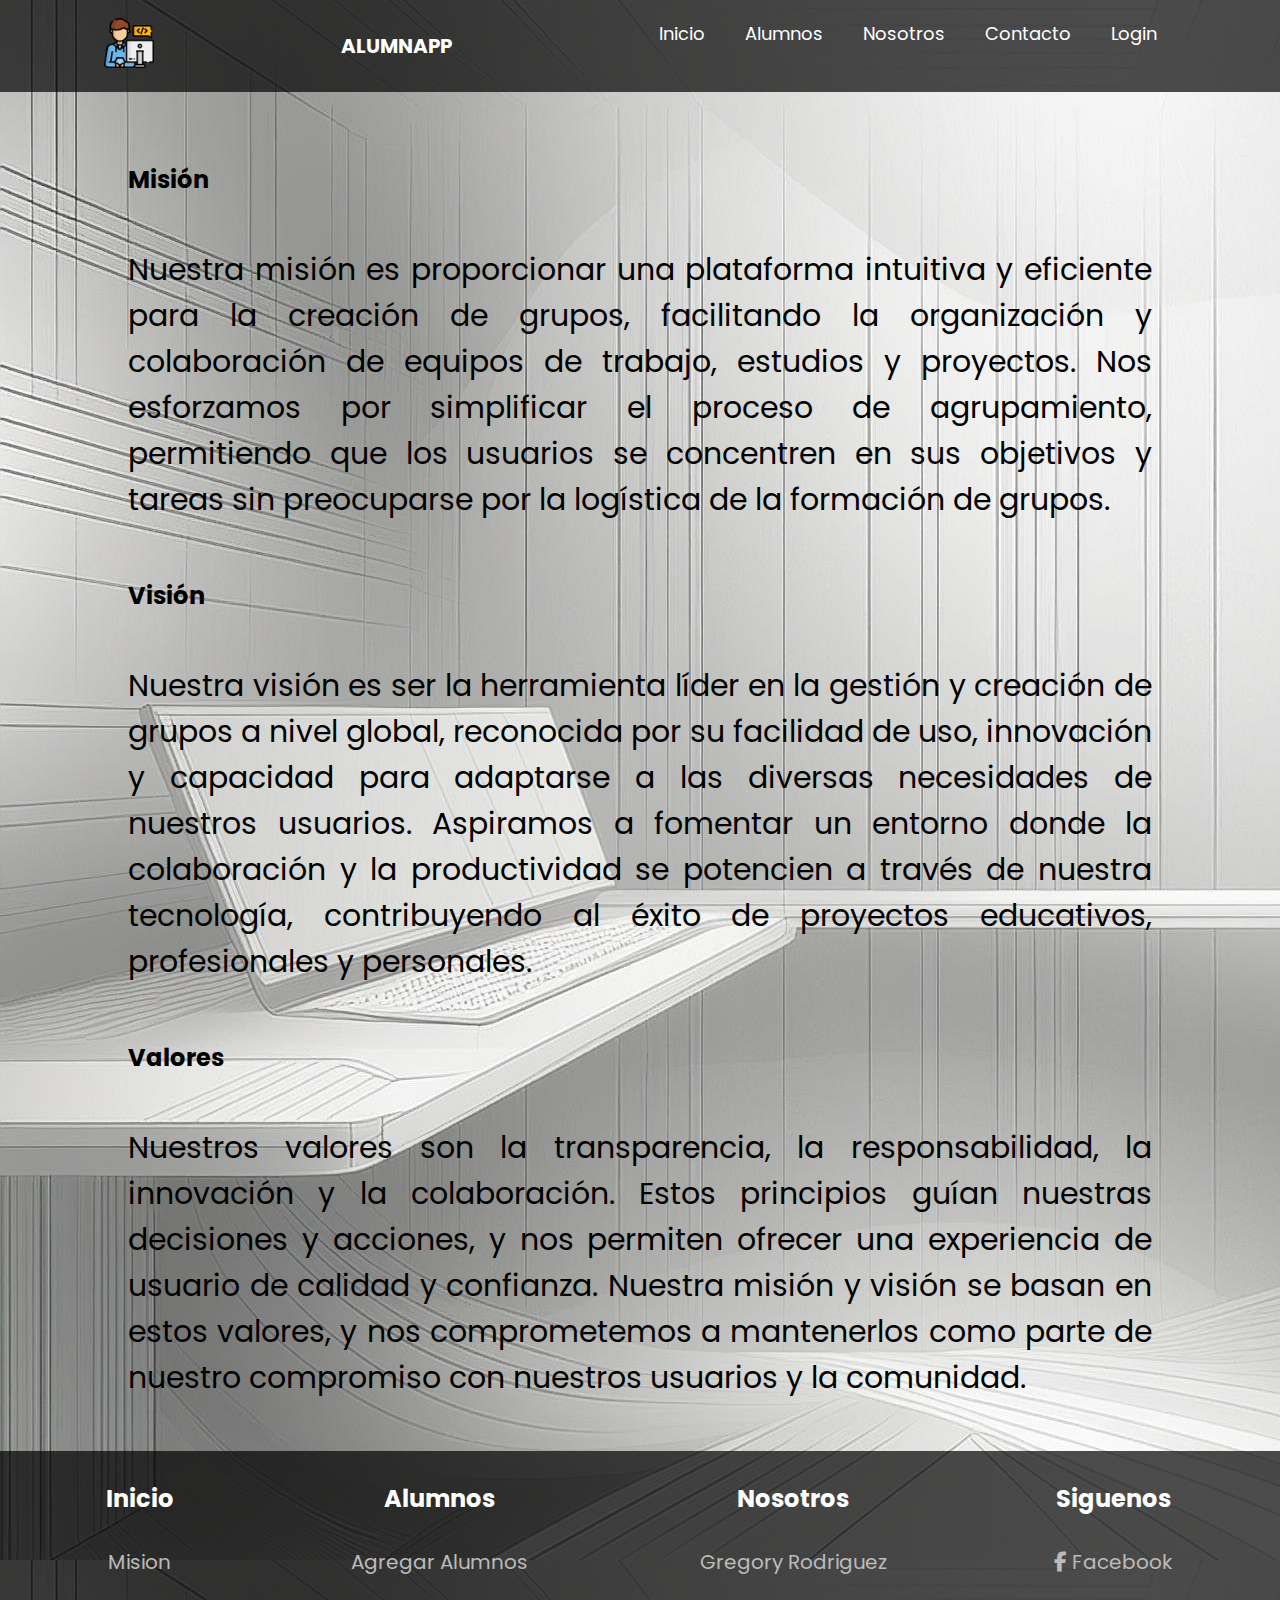
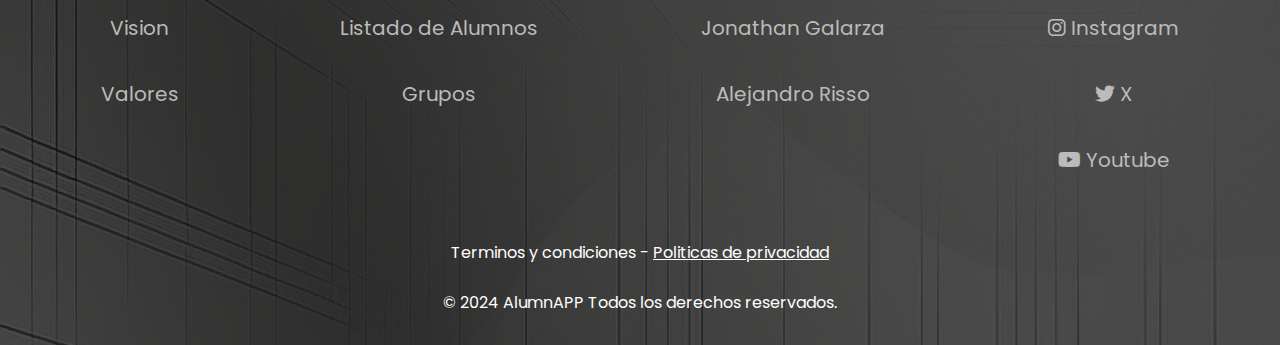
<file: index.html>
<!DOCTYPE html>
<html lang="es">
    <head>
        <meta charset="UTF-8">
        <meta name="viewport" content="width=device-width, initial-scale=1.0">
        <!--Se linkea el favicon-->
        <link rel="icon" href="/src/grupo1.png" type="image/x-icon"/>
        <!--Documentos de CSS Linkeado-->
        <link rel="stylesheet" href="/Design/style.css"/>
        <link rel="stylesheet" href="https://cdnjs.cloudflare.com/ajax/libs/font-awesome/6.5.2/css/all.min.css">
        <title>AlumnAPP</title>
    </head>
    <body>
        <div id="container">
            <header class="header">
                <div><img class="logor" src="/src/grupo1.png"></div>
                <div class="logo"><a href="/index.html">AlumnAPP</a></div>
                <nav class="navigation">
                    <ul>
                        <li><a href="#">Inicio</a>
                            <br>
                            <ul>
                                <li><a href="/index.html#Mision">Misión</a></li>
                                <li><a href="/index.html#Vision">Visión</a></li>
                                <li><a href="/index.html#Valores">Valores</a></li>
                            </ul>
                        </li>
                        <li><a href="#">Alumnos</a>
                            <br>
                            <ul>
                                <li><a href="/pages/alumnos.html">Agregar Alumnos</a></li>
                                <li><a href="#">Modificar Alumnos</a></li>
                                <li><a href="#">Eliminar Alumnos</a></li>
                            </ul>
                        </li>
                        <li><a href="/pages/nosotros.html">Nosotros</a></li>
                        <li><a href="/pages/contacto.html">Contacto</a></li>
                        <li><a href="#">Login</a>
                            <br>
                            <ul>
                                <li><a href="/pages/login.html">Iniciar Sesión</a></li>
                                <li><a href="/pages/registro.html">Registrarse</a></li>
                            </ul>
                        </li>
                    </ul>
                </nav>
            </header>
            <main id="main">
                <section id="seccion">
                    <article id="Mision"><h2>Misión</h2></article>
                        <p>Nuestra misión es proporcionar una plataforma intuitiva y eficiente para la creación de
                        grupos, facilitando la organización y colaboración de equipos de trabajo, estudios y
                        proyectos. Nos esforzamos por simplificar el proceso de agrupamiento, permitiendo que los
                        usuarios se concentren en sus objetivos y tareas sin preocuparse por la logística de la
                        formación de grupos.</p>
                        <br>
                    <article id="Vision"><h2>Visión</h2></article>
                        <p>Nuestra visión es ser la herramienta líder en la gestión y creación de grupos a nivel global,
                        reconocida por su facilidad de uso, innovación y capacidad para adaptarse a las diversas necesidades
                        de nuestros usuarios. Aspiramos a fomentar un entorno donde la colaboración y la productividad se
                        potencien a través de nuestra tecnología, contribuyendo al éxito de proyectos educativos,
                        profesionales y personales.</p>
                        <br>
                    <article id="Valores"><h2>Valores</h2></article>
                        <p>Nuestros valores son la transparencia, la responsabilidad, la innovación y la colaboración.
                        Estos principios guían nuestras decisiones y acciones, y nos permiten ofrecer una experiencia de
                        usuario de calidad y confianza. Nuestra misión y visión se basan en estos valores, y nos
                        comprometemos a mantenerlos como parte de nuestro compromiso con nuestros usuarios y la
                        comunidad.</p>
                </section>
            </main>
            
            <footer id="footer">
                <div id="containerfoot">
                    <div id="footer-links">
                        <h4>Inicio</h4>
                        <ul>
                            <li><a href="#Mision">Mision</a></li>
                            <li><a href="#Vision">Vision</a></li>
                            <li><a href="#Valores">Valores</a></li>
                        </ul>
                    </div>
                    <div id="footer-links">
                        <h4>Alumnos</h4>
                        <ul>
                            <li><a href="/pages/alumnos.html">Agregar Alumnos</a></li>
                            <li><a href="/pages/listado.html#Alumnos">Listado de Alumnos</a></li>
                            <li><a href="/pages/listado.html#Grupos">Grupos</a></li>
                            <!--<li><a href="./pages/login.html">Login</a></li>-->
                        </ul>
                    </div>
                    <div id="footer-links">
                        <h4>Nosotros</h4>
                        <ul>
                            <li><a href="/pages/nosotros.html#Gregory">Gregory Rodriguez</a></li>
                            <li><a href="/pages/nosotros.html#Jonathan">Jonathan Galarza</a></li>
                            <li><a href="/pages/nosotros.html#Alejandro">Alejandro Risso</a></li>
                        </ul>
                    </div>
                    <div id="footer-links">
                        <h4>Siguenos</h4>
                        <ul>
                            <li><a href="#"><i class="fab fa-facebook-f"></i> Facebook</a></li>
                            <li><a href="#"><i class="fab fa-instagram"></i> Instagram</a></li>
                            <li><a href="#"><i class="fab fa-twitter"></i> X</a></li>
                            <li><a href="#"><i class="fab fa-youtube"></i> Youtube</a></li>
                        </ul>
                    </div>
                </div>
            </footer>
            <div class="marca">
                <p>Terminos y condiciones - <a href="/pages/politicas.html">Politicas de privacidad</a></p>
                <br>
                <p>© 2024 AlumnAPP Todos los derechos reservados.</p>
            </div>
        </div>
        <!--Documento de JavaScrip Linkeado-->
        <script src="/Func/index.js"></script>
    </body>
</html>
</file>
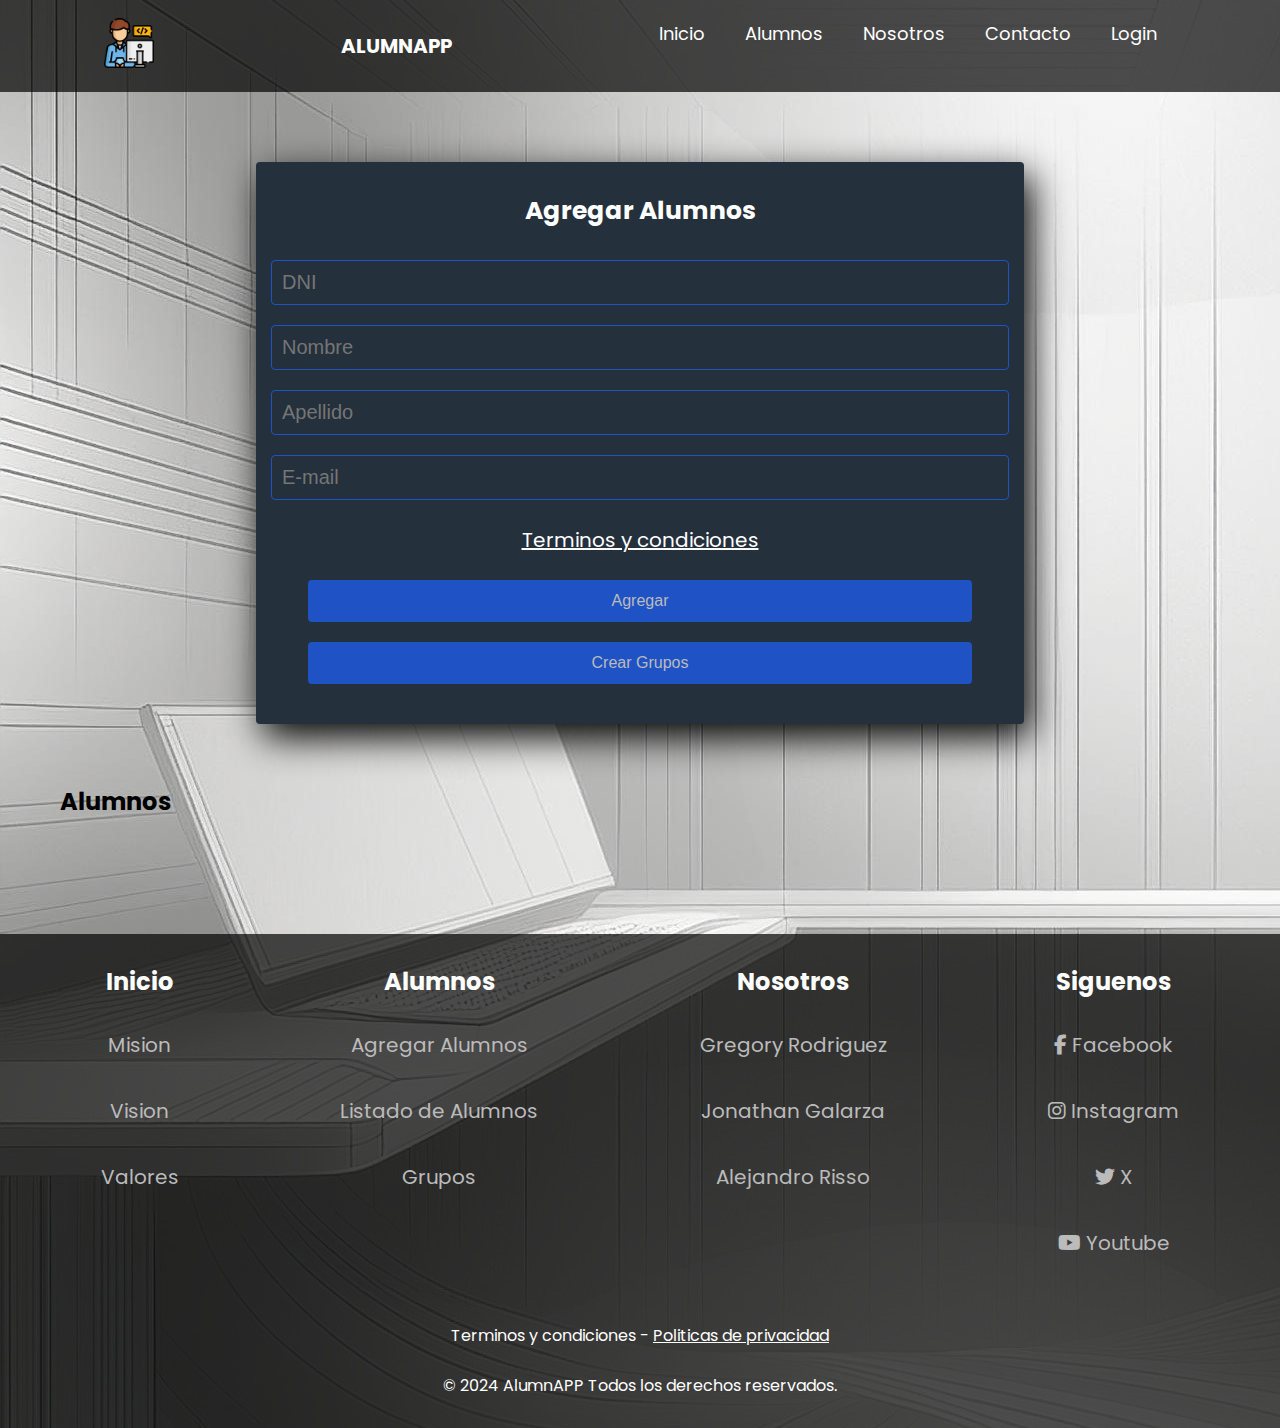
<file: pages/alumnos.html>
<!DOCTYPE html>
<html lang="es">
    <head>
        <meta charset="UTF-8">
        <meta name="viewport" content="width=device-width, initial-scale=1.0">
        <!--Se linkea el favicon-->
        <link rel="icon" href="/src/grupo1.png" type="image/x-icon"/>
        <!--Documentos de CSS Linkeado-->
        <link rel="stylesheet" href="/Design/style.css"/>
        <link rel="stylesheet" href="https://cdnjs.cloudflare.com/ajax/libs/font-awesome/6.5.2/css/all.min.css">
        <title>AlumnAPP</title>
    </head>
    <body>
        <div id="container">
            <header class="header">
                <div><img class="logor" src="/src/grupo1.png"></div>
                <div class="logo"><a href="/index.html">AlumnAPP</a></div>
                <nav class="navigation">
                    <ul>
                        <li><a href="#">Inicio</a>
                            <br>
                            <ul>
                                <li><a href="/index.html#Mision">Misión</a></li>
                                <li><a href="/index.html#Vision">Visión</a></li>
                                <li><a href="/index.html#Valores">Valores</a></li>
                            </ul>
                        </li>
                        <li><a href="#">Alumnos</a>
                            <br>
                            <ul>
                                <li><a href="/pages/alumnos.html">Agregar Alumnos</a></li>
                                <li><a href="#">Modificar Alumnos</a></li>
                                <li><a href="#">Eliminar Alumnos</a></li>
                            </ul>
                        </li>
                        <li><a href="/pages/nosotros.html">Nosotros</a></li>
                        <li><a href="/pages/contacto.html">Contacto</a></li>
                        <li><a href="#">Login</a>
                            <br>
                            <ul>
                                <li><a href="/pages/login.html">Iniciar Sesión</a></li>
                                <li><a href="/pages/registro.html">Registrarse</a></li>
                            </ul>
                        </li>
                    </ul>
                </nav>
            </header>
            <main id="main">
                <div class="form">
                    <form id="grupoForm">
                        <h2>Agregar Alumnos</h2>
                        <input type="text" id="dni" placeholder="DNI" required>
                        <input type="text" id="nombre" placeholder="Nombre" required>
                        <input type="text" id="apellido" placeholder="Apellido" required>
                        <input type="email" id="email" placeholder="E-mail" required>
                        <p><a href="./politicas.html">Terminos y condiciones</a></p>
                       
                        <button id="bagregar" onclick="agregarAlumnos()">Agregar</button>
                       
                        <button id="crearGrupo" onclick="grupoVisualizacion()">Crear Grupos</button>
                    </form>
                </div>
                <aside id="aside">
                    <h2>Alumnos</h2>
                    <br>
                    <div id="dniM"></div>
                    <div id="nombreM"></div>
                    <div id="apellidoM"></div>
                    <div id="emailM"></div>
                </aside>
            </main>
            <footer id="footer">
                <div id="containerfoot">
                    <div id="footer-links">
                        <h4>Inicio</h4>
                        <ul>
                            <li><a href="/index.html#Mision">Mision</a></li>
                            <li><a href="/index.html#Vision">Vision</a></li>
                            <li><a href="/index.html#Valores">Valores</a></li>
                        </ul>
                    </div>
                    <div id="footer-links">
                        <h4>Alumnos</h4>
                        <ul>
                            <li><a href="/pages/alumnos.html">Agregar Alumnos</a></li>
                            <li><a href="/pages/listado.html#Alumnos">Listado de Alumnos</a></li>
                            <li><a href="/pages/listado.html#Grupos">Grupos</a></li>
                            <!--<li><a href="./pages/login.html">Login</a></li>-->
                        </ul>
                    </div>
                    <div id="footer-links">
                        <h4>Nosotros</h4>
                        <ul>
                            <li><a href="/pages/nosotros.html#Gregory">Gregory Rodriguez</a></li>
                            <li><a href="/pages/nosotros.html#Jonathan">Jonathan Galarza</a></li>
                            <li><a href="/pages/nosotros.html#Alejandro">Alejandro Risso</a></li>
                        </ul>
                    </div>
                    <div id="footer-links">
                        <h4>Siguenos</h4>
                        <ul>
                            <li><a href="#"><i class="fab fa-facebook-f"></i> Facebook</a></li>
                            <li><a href="#"><i class="fab fa-instagram"></i> Instagram</a></li>
                            <li><a href="#"><i class="fab fa-twitter"></i> X</a></li>
                            <li><a href="#"><i class="fab fa-youtube"></i> Youtube</a></li>
                        </ul>
                    </div>
                </div>
            </footer>
            <div class="marca">
                <p>Terminos y condiciones - <a href="/pages/politicas.html">Politicas de privacidad</a></p>
                <br>
                <p>© 2024 AlumnAPP Todos los derechos reservados.</p>
            </div>
        </div>
        <!--Documento de JavaScrip Linkeado-->
        <script src="/Func/index.js"></script>
    </body>
</html>
</file>
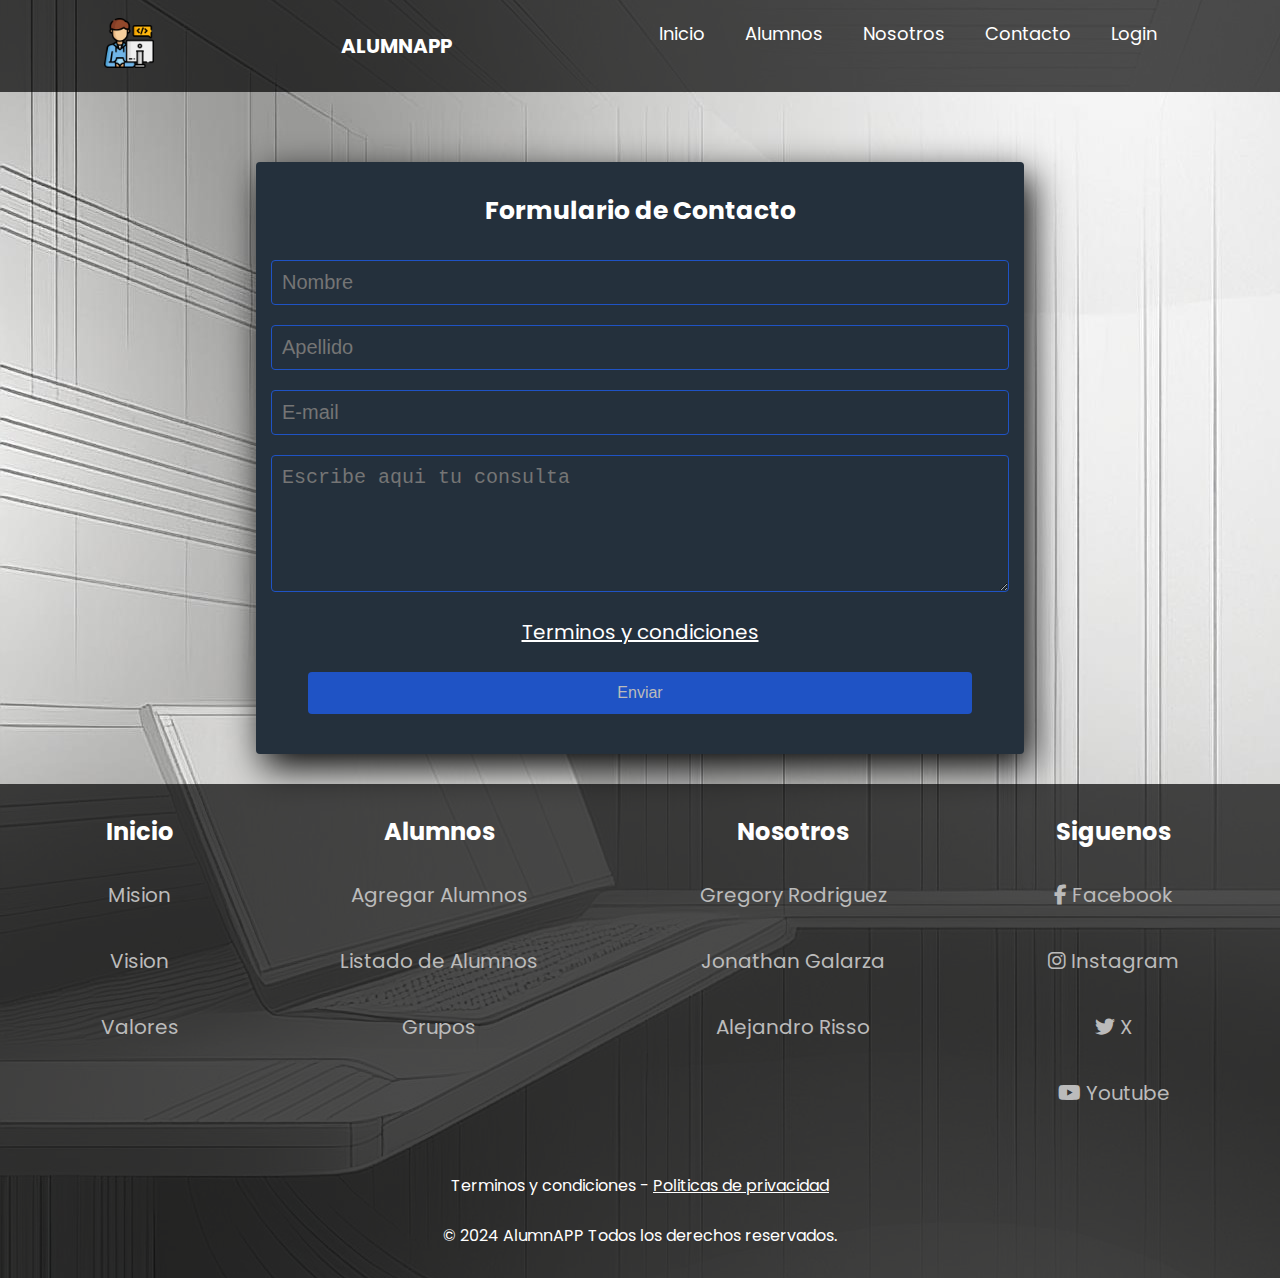
<file: pages/contacto.html>
<!DOCTYPE html>
<html lang="es">
    <head>
        <meta charset="UTF-8">
        <meta name="viewport" content="width=device-width, initial-scale=1.0">
        <!--Se linkea el favicon-->
        <link rel="icon" href="/src/grupo1.png" type="image/x-icon"/>
        <!--Documentos de CSS Linkeado-->
        <link rel="stylesheet" href="/Design/style.css"/>
        <link rel="stylesheet" href="https://cdnjs.cloudflare.com/ajax/libs/font-awesome/6.5.2/css/all.min.css">
        <title>AlumnAPP</title>
    </head>
    <body>
        <div id="container">
            <header class="header">
                <div><img class="logor" src="/src/grupo1.png"></div>
                <div class="logo"><a href="/index.html">AlumnAPP</a></div>
                <nav class="navigation">
                    <ul>
                        <li><a href="#">Inicio</a>
                            <br>
                            <ul>
                                <li><a href="/index.html#Mision">Misión</a></li>
                                <li><a href="/index.html#Vision">Visión</a></li>
                                <li><a href="/index.html#Valores">Valores</a></li>
                            </ul>
                        </li>
                        <li><a href="#">Alumnos</a>
                            <br>
                            <ul>
                                <li><a href="/pages/alumnos.html">Agregar Alumnos</a></li>
                                <li><a href="#">Modificar Alumnos</a></li>
                                <li><a href="#">Eliminar Alumnos</a></li>
                            </ul>
                        </li>
                        <li><a href="/pages/nosotros.html">Nosotros</a></li>
                        <li><a href="/pages/contacto.html">Contacto</a></li>
                        <li><a href="#">Login</a>
                            <br>
                            <ul>
                                <li><a href="/pages/login.html">Iniciar Sesión</a></li>
                                <li><a href="/pages/registro.html">Registrarse</a></li>
                            </ul>
                        </li>
                    </ul>
                </nav>
            </header>
            <main id="main">
                <div class="form">
                    <form id="grupoForm">
                        <h2>Formulario de Contacto</h2>
                        <input type="text" id="nombre" placeholder="Nombre" required>
                        <input type="text" id="apellido" placeholder="Apellido" required>
                        <input type="email" id="email" placeholder="E-mail" required>
                        <textarea id="consulta" rows="5" cols="40" placeholder="Escribe aqui tu consulta"></textarea>
                        <p><a href="./politicas.html">Terminos y condiciones</a></p>
                        <button id="btEnviar" onclick="enviarForm()">Enviar</button>
                    </form>
                </div>
            </main>
            <footer id="footer">
                <div id="containerfoot">
                    <div id="footer-links">
                        <h4>Inicio</h4>
                        <ul>
                            <li><a href="/index.html#Mision">Mision</a></li>
                            <li><a href="/index.html#Vision">Vision</a></li>
                            <li><a href="/index.html#Valores">Valores</a></li>
                        </ul>
                    </div>
                    <div id="footer-links">
                        <h4>Alumnos</h4>
                        <ul>
                            <li><a href="/pages/alumnos.html">Agregar Alumnos</a></li>
                            <li><a href="/pages/listado.html#Alumnos">Listado de Alumnos</a></li>
                            <li><a href="/pages/listado.html#Grupos">Grupos</a></li>
                            <!--<li><a href="./pages/login.html">Login</a></li>-->
                        </ul>
                    </div>
                    <div id="footer-links">
                        <h4>Nosotros</h4>
                        <ul>
                            <li><a href="/pages/nosotros.html#Gregory">Gregory Rodriguez</a></li>
                            <li><a href="/pages/nosotros.html#Jonathan">Jonathan Galarza</a></li>
                            <li><a href="/pages/nosotros.html#Alejandro">Alejandro Risso</a></li>
                        </ul>
                    </div>
                    <div id="footer-links">
                        <h4>Siguenos</h4>
                        <ul>
                            <li><a href="#"><i class="fab fa-facebook-f"></i> Facebook</a></li>
                            <li><a href="#"><i class="fab fa-instagram"></i> Instagram</a></li>
                            <li><a href="#"><i class="fab fa-twitter"></i> X</a></li>
                            <li><a href="#"><i class="fab fa-youtube"></i> Youtube</a></li>
                        </ul>
                    </div>
                </div>
            </footer>
            <div class="marca">
                <p>Terminos y condiciones - <a href="/pages/politicas.html">Politicas de privacidad</a></p>
                <br>
                <p>© 2024 AlumnAPP Todos los derechos reservados.</p>
            </div>
        </div>
        <!--Documento de JavaScrip Linkeado-->
        <script src="/Func/index.js"></script>
    </body>
</html>
</file>
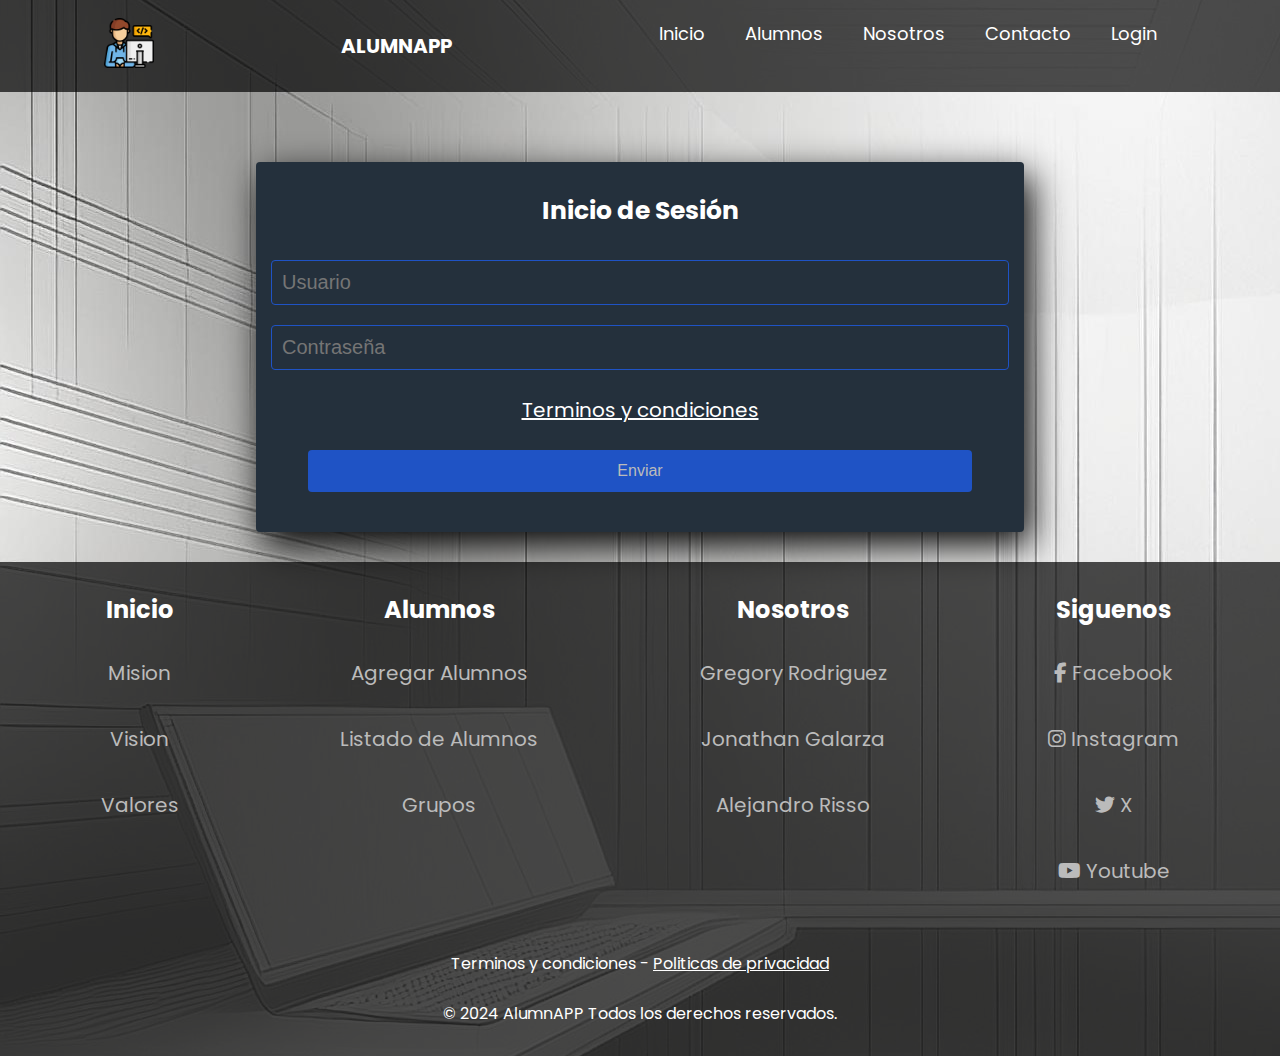
<file: pages/login.html>
<!DOCTYPE html>
<html lang="es">
    <head>
        <meta charset="UTF-8">
        <meta name="viewport" content="width=device-width, initial-scale=1.0">
        <!--Se linkea el favicon-->
        <link rel="icon" href="/src/grupo1.png" type="image/x-icon"/>
        <!--Documentos de CSS Linkeado-->
        <link rel="stylesheet" href="/Design/style.css"/>
        <link rel="stylesheet" href="https://cdnjs.cloudflare.com/ajax/libs/font-awesome/6.5.2/css/all.min.css">
        <title>AlumnAPP</title>
    </head>
    <body>
        <div id="container">
            <header class="header">
                <div><img class="logor" src="/src/grupo1.png"></div>
                <div class="logo"><a href="/index.html">AlumnAPP</a></div>
                <nav class="navigation">
                    <ul>
                        <li><a href="#">Inicio</a>
                            <br>
                            <ul>
                                <li><a href="/index.html#Mision">Misión</a></li>
                                <li><a href="/index.html#Vision">Visión</a></li>
                                <li><a href="/index.html#Valores">Valores</a></li>
                            </ul>
                        </li>
                        <li><a href="#">Alumnos</a>
                            <br>
                            <ul>
                                <li><a href="/pages/alumnos.html">Agregar Alumnos</a></li>
                                <li><a href="#">Modificar Alumnos</a></li>
                                <li><a href="#">Eliminar Alumnos</a></li>
                            </ul>
                        </li>
                        <li><a href="/pages/nosotros.html">Nosotros</a></li>
                        <li><a href="/pages/contacto.html">Contacto</a></li>
                        <li><a href="#">Login</a>
                            <br>
                            <ul>
                                <li><a href="/pages/login.html">Iniciar Sesión</a></li>
                                <li><a href="/pages/registro.html">Registrarse</a></li>
                            </ul>
                        </li>
                    </ul>
                </nav>
            </header>
            <main id="main">
                <div class="form">
                    <form id="grupoForm">
                        <h2>Inicio de Sesión</h2>
                        <input type="text" id="user" placeholder="Usuario" required>
                        <input type="password" id="pasw" placeholder="Contraseña" required>
                        <p><a href="./politicas.html">Terminos y condiciones</a></p>
                        <button id="btEnviar" onclick="enviarForm()">Enviar</button>
                    </form>
                </div>
            </main>
            <footer id="footer">
                <div id="containerfoot">
                    <div id="footer-links">
                        <h4>Inicio</h4>
                        <ul>
                            <li><a href="/index.html#Mision">Mision</a></li>
                            <li><a href="/index.html#Vision">Vision</a></li>
                            <li><a href="/index.html#Valores">Valores</a></li>
                        </ul>
                    </div>
                    <div id="footer-links">
                        <h4>Alumnos</h4>
                        <ul>
                            <li><a href="/pages/alumnos.html">Agregar Alumnos</a></li>
                            <li><a href="/pages/listado.html#Alumnos">Listado de Alumnos</a></li>
                            <li><a href="/pages/listado.html#Grupos">Grupos</a></li>
                            <!--<li><a href="./pages/login.html">Login</a></li>-->
                        </ul>
                    </div>
                    <div id="footer-links">
                        <h4>Nosotros</h4>
                        <ul>
                            <li><a href="/pages/nosotros.html#Gregory">Gregory Rodriguez</a></li>
                            <li><a href="/pages/nosotros.html#Jonathan">Jonathan Galarza</a></li>
                            <li><a href="/pages/nosotros.html#Alejandro">Alejandro Risso</a></li>
                        </ul>
                    </div>
                    <div id="footer-links">
                        <h4>Siguenos</h4>
                        <ul>
                            <li><a href="#"><i class="fab fa-facebook-f"></i> Facebook</a></li>
                            <li><a href="#"><i class="fab fa-instagram"></i> Instagram</a></li>
                            <li><a href="#"><i class="fab fa-twitter"></i> X</a></li>
                            <li><a href="#"><i class="fab fa-youtube"></i> Youtube</a></li>
                        </ul>
                    </div>
                </div>
            </footer>
            <div class="marca">
                <p>Terminos y condiciones - <a href="/pages/politicas.html">Politicas de privacidad</a></p>
                <br>
                <p>© 2024 AlumnAPP Todos los derechos reservados.</p>
            </div>
        </div>
        <!--Documento de JavaScrip Linkeado-->
        <script src="/Func/index.js"></script>
    </body>
</html>
</file>
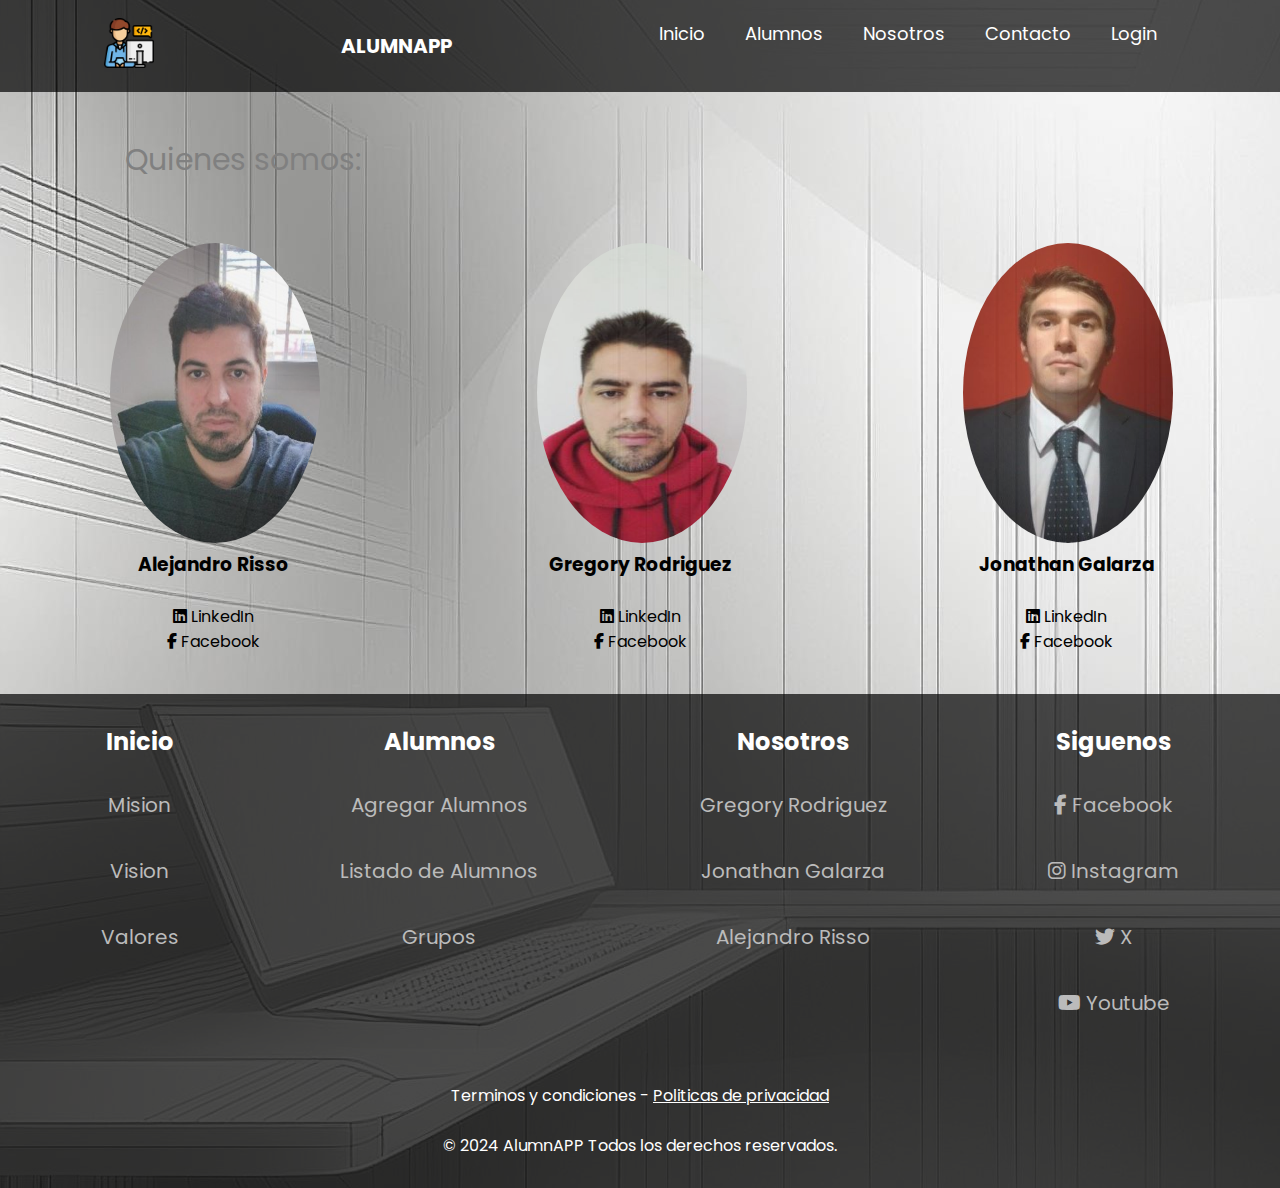
<file: pages/nosotros.html>
<!DOCTYPE html>
<html lang="es">
    <head>
        <meta charset="UTF-8">
        <meta name="viewport" content="width=device-width, initial-scale=1.0">
        <!--Se linkea el favicon-->
        <link rel="icon" href="/src/grupo1.png" type="image/x-icon"/>
        <!--Documentos de CSS Linkeado-->
        <link rel="stylesheet" href="/Design/style.css"/>
        <link rel="stylesheet" href="https://cdnjs.cloudflare.com/ajax/libs/font-awesome/6.5.2/css/all.min.css">
        <title>AlumnAPP</title>
    </head>
    <body class="body-nosotros">
        <div id="container">
            <header class="header">
                <div><img class="logor" src="/src/grupo1.png"></div>
                <div class="logo"><a href="/index.html">AlumnAPP</a></div>
                <nav class="navigation">
                    <ul>
                        <li><a href="#">Inicio</a>
                            <br>
                            <ul>
                                <li><a href="/index.html#Mision">Misión</a></li>
                                <li><a href="/index.html#Vision">Visión</a></li>
                                <li><a href="/index.html#Valores">Valores</a></li>
                            </ul>
                        </li>
                        <li><a href="#">Alumnos</a>
                            <br>
                            <ul>
                                <li><a href="/pages/alumnos.html">Agregar Alumnos</a></li>
                                <li><a href="#">Modificar Alumnos</a></li>
                                <li><a href="#">Eliminar Alumnos</a></li>
                            </ul>
                        </li>
                        <li><a href="/pages/nosotros.html">Nosotros</a></li>
                        <li><a href="/pages/contacto.html">Contacto</a></li>
                        <li><a href="#">Login</a>
                            <br>
                            <ul>
                                <li><a href="/pages/login.html">Iniciar Sesión</a></li>
                                <li><a href="/pages/registro.html">Registrarse</a></li>
                            </ul>
                        </li>
                    </ul>
                </nav>
            </header>
            <main id="main">
                <div class="quienes">Quienes somos:</div> 
                <br>
                <div class="nosotros">
                    <div class="box">
                    <img src="/src/Imagen-ale.jpg" >
                        <h3>Alejandro Risso</h3> <br>
                        <a href="Https:\www.linkedin.com/in/alejandro-risso-68a665161" target="_blank"><i class="fa-brands fa-linkedin"></i></i> LinkedIn</a><br>
                        <a href="Https:\www.facebook.com/alejandro.risso.35/?locale=es_LA" target="_blank" ><i class="fab fa-facebook-f"></i>  Facebook</a>
                    </div>
                    <div class="box">
                    <img src="/src/Imagen-gre.jpg" >
                        <h3>Gregory Rodriguez</h3><br>
                        <a href="Https:\www.linkedin.com/in/gregory-rodriguez-6079b3250" target="_blank"><i class="fa-brands fa-linkedin"></i></i> LinkedIn</a><br>
                        <a href="Https:\www.facebook.com" target="_blank"><i class="fab fa-facebook-f"></i>  Facebook</a>
                         
                    </div>
                    <div class="box">
                    <img src="/src/Imagen-jon.jpg">
                        <h3>Jonathan Galarza</h3><br>
                        <a href="Https:\www.linkedin.com/in/jonathan-galarza-9983a670" target="_blank"><i class="fa-brands fa-linkedin"></i></i> LinkedIn</a><br>
                        <a href="https://www.facebook.com/jonathan.galarza.16/?locale=es_LA" target="_blank"><i class="fab fa-facebook-f"></i>  Facebook</a>
                    </div>
                </div>
            </main>
            <footer id="footer">
                <div id="containerfoot">
                    <div id="footer-links">
                        <h4>Inicio</h4>
                        <ul>
                            <li><a href="/index.html#Mision">Mision</a></li>
                            <li><a href="/index.html#Vision">Vision</a></li>
                            <li><a href="/index.html#Valores">Valores</a></li>
                        </ul>
                    </div>
                    <div id="footer-links">
                        <h4>Alumnos</h4>
                        <ul>
                            <li><a href="/pages/alumnos.html">Agregar Alumnos</a></li>
                            <li><a href="/pages/listado.html#Alumnos">Listado de Alumnos</a></li>
                            <li><a href="/pages/listado.html#Grupos">Grupos</a></li>
                            <!--<li><a href="./pages/login.html">Login</a></li>-->
                        </ul>
                    </div>
                    <div id="footer-links">
                        <h4>Nosotros</h4>
                        <ul>
                            <li><a href="/pages/nosotros.html#Gregory">Gregory Rodriguez</a></li>
                            <li><a href="/pages/nosotros.html#Jonathan">Jonathan Galarza</a></li>
                            <li><a href="/pages/nosotros.html#Alejandro">Alejandro Risso</a></li>
                        </ul>
                    </div>
                    <div id="footer-links">
                        <h4>Siguenos</h4>
                        <ul>
                            <li><a href="#"><i class="fab fa-facebook-f"></i> Facebook</a></li>
                            <li><a href="#"><i class="fab fa-instagram"></i> Instagram</a></li>
                            <li><a href="#"><i class="fab fa-twitter"></i> X</a></li>
                            <li><a href="#"><i class="fab fa-youtube"></i> Youtube</a></li>
                        </ul>
                    </div>
                </div>
            </footer>
            <div class="marca">
                <p>Terminos y condiciones - <a href="/pages/politicas.html">Politicas de privacidad</a></p>
                <br>
                <p>© 2024 AlumnAPP Todos los derechos reservados.</p>
            </div>
        </div>
        <!--Documento de JavaScrip Linkeado-->
        <script src="/Func/index.js"></script>
    </body>
</html>
</file>
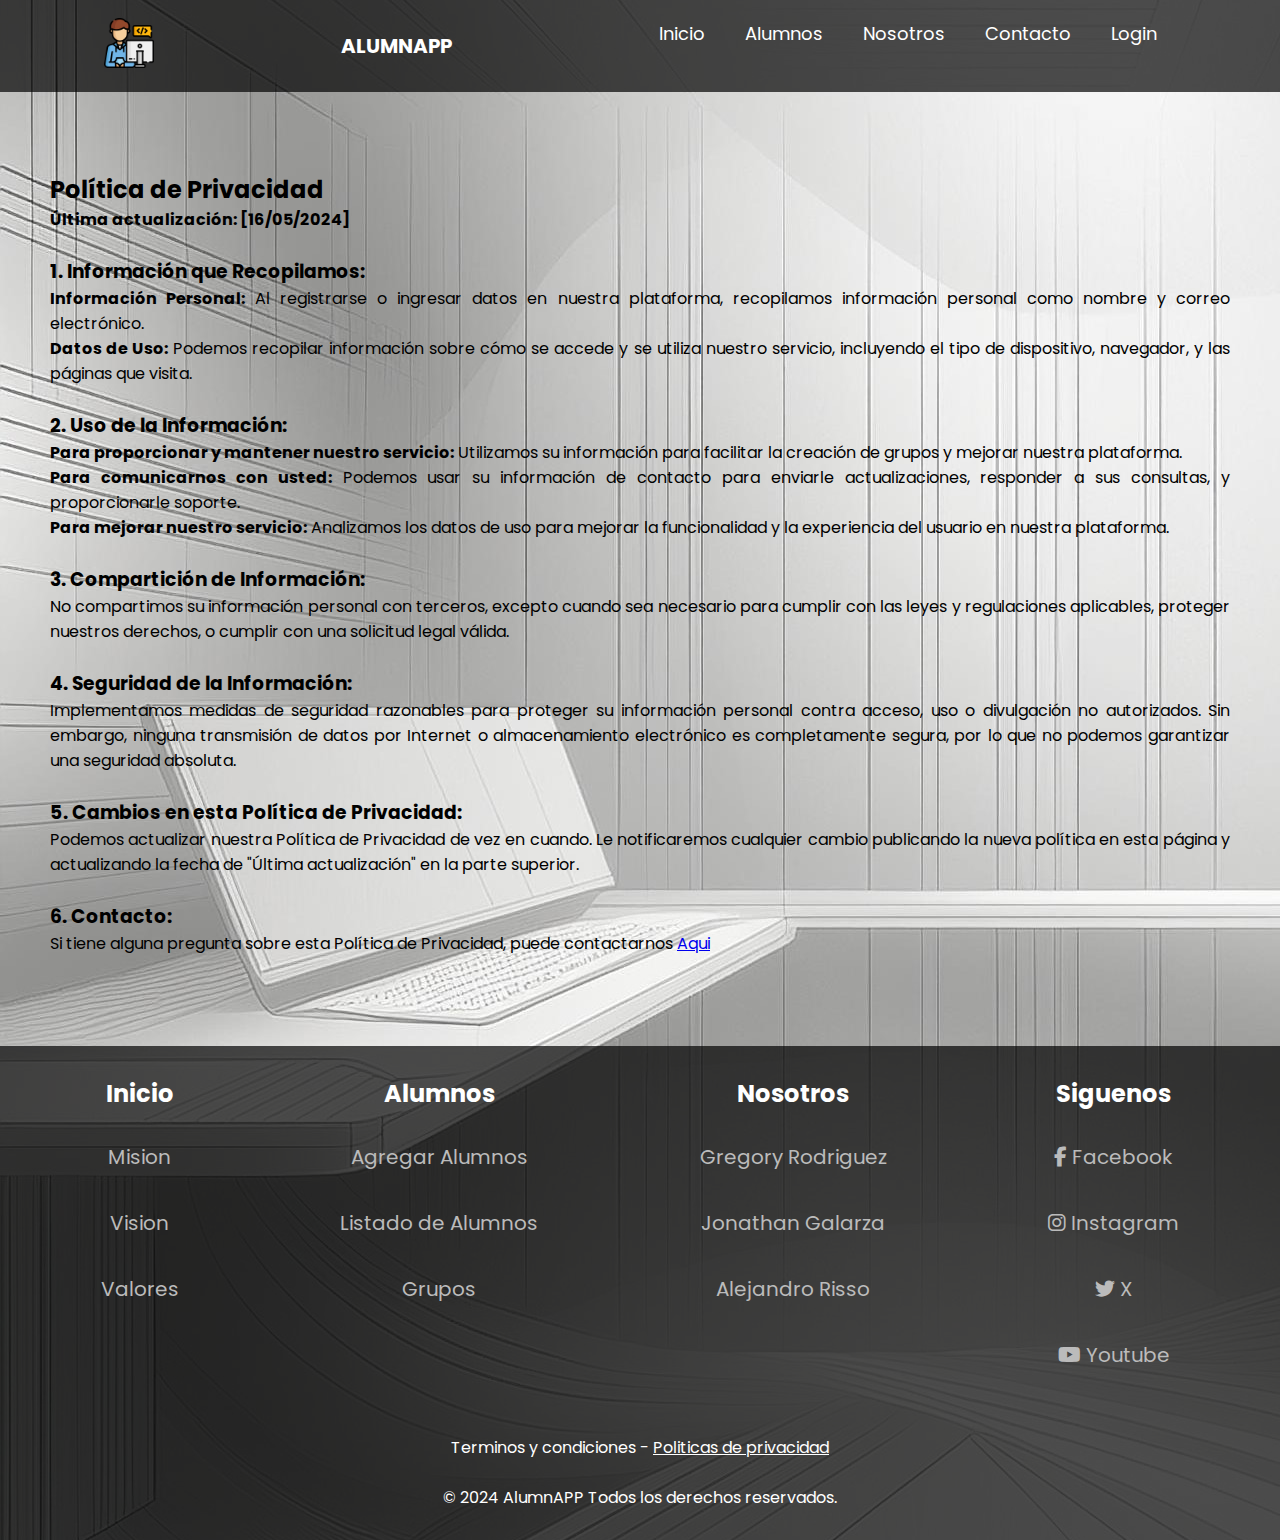
<file: pages/politicas.html>
<!DOCTYPE html>
<html lang="es">
    <head>
        <meta charset="UTF-8">
        <meta name="viewport" content="width=device-width, initial-scale=1.0">
        <!--Se linkea el favicon-->
        <link rel="icon" href="/src/grupo1.png" type="image/x-icon"/>
        <!--Documentos de CSS Linkeado-->
        <link rel="stylesheet" href="/Design/style.css"/>
        <link rel="stylesheet" href="https://cdnjs.cloudflare.com/ajax/libs/font-awesome/6.5.2/css/all.min.css">
        <title>AlumnAPP</title>
    </head>
    <body>
        <div id="container">
            <header class="header">
                <div><img class="logor" src="/src/grupo1.png"></div>
                <div class="logo"><a href="/index.html">AlumnAPP</a></div>
                <nav class="navigation">
                    <ul>
                        <li><a href="#">Inicio</a>
                            <br>
                            <ul>
                                <li><a href="/index.html#Mision">Misión</a></li>
                                <li><a href="/index.html#Vision">Visión</a></li>
                                <li><a href="/index.html#Valores">Valores</a></li>
                            </ul>
                        </li>
                        <li><a href="#">Alumnos</a>
                            <br>
                            <ul>
                                <li><a href="/pages/alumnos.html">Agregar Alumnos</a></li>
                                <li><a href="#">Modificar Alumnos</a></li>
                                <li><a href="#">Eliminar Alumnos</a></li>
                            </ul>
                        </li>
                        <li><a href="/pages/nosotros.html">Nosotros</a></li>
                        <li><a href="/pages/contacto.html">Contacto</a></li>
                        <li><a href="#">Login</a>
                            <br>
                            <ul>
                                <li><a href="/pages/login.html">Iniciar Sesión</a></li>
                                <li><a href="/pages/registro.html">Registrarse</a></li>
                            </ul>
                        </li>
                    </ul>
                </nav>
            </header>
            <main id="main">
                <div class="politicas">
                    <h2>Política de Privacidad</h2>
                        <p><strong>Última actualización: [16/05/2024]</strong></p>
                    <br>
                    <h3>1. Información que Recopilamos:</h3>
                        <p><strong>Información Personal:</strong> Al registrarse o ingresar datos en nuestra plataforma,
                        recopilamos información personal como nombre y correo electrónico.</p>
                        <p><strong>Datos de Uso:</strong> Podemos recopilar información sobre cómo se accede y se utiliza
                        nuestro servicio, incluyendo el tipo de dispositivo, navegador, y las páginas que visita.</p>
                        <br>
                    <h3>2. Uso de la Información:</h3>
                        <p><strong>Para proporcionar y mantener nuestro servicio:</strong> Utilizamos su información para
                        facilitar la creación de grupos y mejorar nuestra plataforma.</p>
                        <p><strong>Para comunicarnos con usted:</strong> Podemos usar su información de contacto para
                        enviarle actualizaciones, responder a sus consultas, y proporcionarle soporte.</p>
                        <p><strong>Para mejorar nuestro servicio:</strong> Analizamos los datos de uso para mejorar la
                        funcionalidad y la experiencia del usuario en nuestra plataforma.</p>
                        <br>
                    <h3>3. Compartición de Información:</h3>
                        <p>No compartimos su información personal con terceros, excepto cuando sea necesario para cumplir
                        con las leyes y regulaciones aplicables, proteger nuestros derechos, o cumplir con una solicitud
                        legal válida.</p>
                        <br>
                    <h3>4. Seguridad de la Información:</h3>
                        <p>Implementamos medidas de seguridad razonables para proteger su información personal contra
                        acceso, uso o divulgación no autorizados. Sin embargo, ninguna transmisión de datos por Internet
                        o almacenamiento electrónico es completamente segura, por lo que no podemos garantizar una
                        seguridad absoluta.</p>
                        <br>
                    <h3>5. Cambios en esta Política de Privacidad:</h3>
                        <p>Podemos actualizar nuestra Política de Privacidad de vez en cuando. Le notificaremos cualquier
                        cambio publicando la nueva política en esta página y actualizando la fecha de "Última
                        actualización" en la parte superior.</p>
                        <br>
                    <h3>6. Contacto:</h3>
                        <p>Si tiene alguna pregunta sobre esta Política de Privacidad, puede contactarnos <a href="./contacto.html">Aqui</a></p>
            </div>
            </main>
            <footer id="footer">
                <div id="containerfoot">
                    <div id="footer-links">
                        <h4>Inicio</h4>
                        <ul>
                            <li><a href="/index.html#Mision">Mision</a></li>
                            <li><a href="/index.html#Vision">Vision</a></li>
                            <li><a href="/index.html#Valores">Valores</a></li>
                        </ul>
                    </div>
                    <div id="footer-links">
                        <h4>Alumnos</h4>
                        <ul>
                            <li><a href="/pages/alumnos.html">Agregar Alumnos</a></li>
                            <li><a href="/pages/listado.html#Alumnos">Listado de Alumnos</a></li>
                            <li><a href="/pages/listado.html#Grupos">Grupos</a></li>
                            <!--<li><a href="./pages/login.html">Login</a></li>-->
                        </ul>
                    </div>
                    <div id="footer-links">
                        <h4>Nosotros</h4>
                        <ul>
                            <li><a href="/pages/nosotros.html#Gregory">Gregory Rodriguez</a></li>
                            <li><a href="/pages/nosotros.html#Jonathan">Jonathan Galarza</a></li>
                            <li><a href="/pages/nosotros.html#Alejandro">Alejandro Risso</a></li>
                        </ul>
                    </div>
                    <div id="footer-links">
                        <h4>Siguenos</h4>
                        <ul>
                            <li><a href="#"><i class="fab fa-facebook-f"></i> Facebook</a></li>
                            <li><a href="#"><i class="fab fa-instagram"></i> Instagram</a></li>
                            <li><a href="#"><i class="fab fa-twitter"></i> X</a></li>
                            <li><a href="#"><i class="fab fa-youtube"></i> Youtube</a></li>
                        </ul>
                    </div>
                </div>
            </footer>
            <div class="marca">
                <p>Terminos y condiciones - <a href="/pages/politicas.html">Politicas de privacidad</a></p>
                <br>
                <p>© 2024 AlumnAPP Todos los derechos reservados.</p>
            </div>
        </div>
        <!--Documento de JavaScrip Linkeado-->
        <script src="/Func/index.js"></script>
    </body>
</html>
</file>
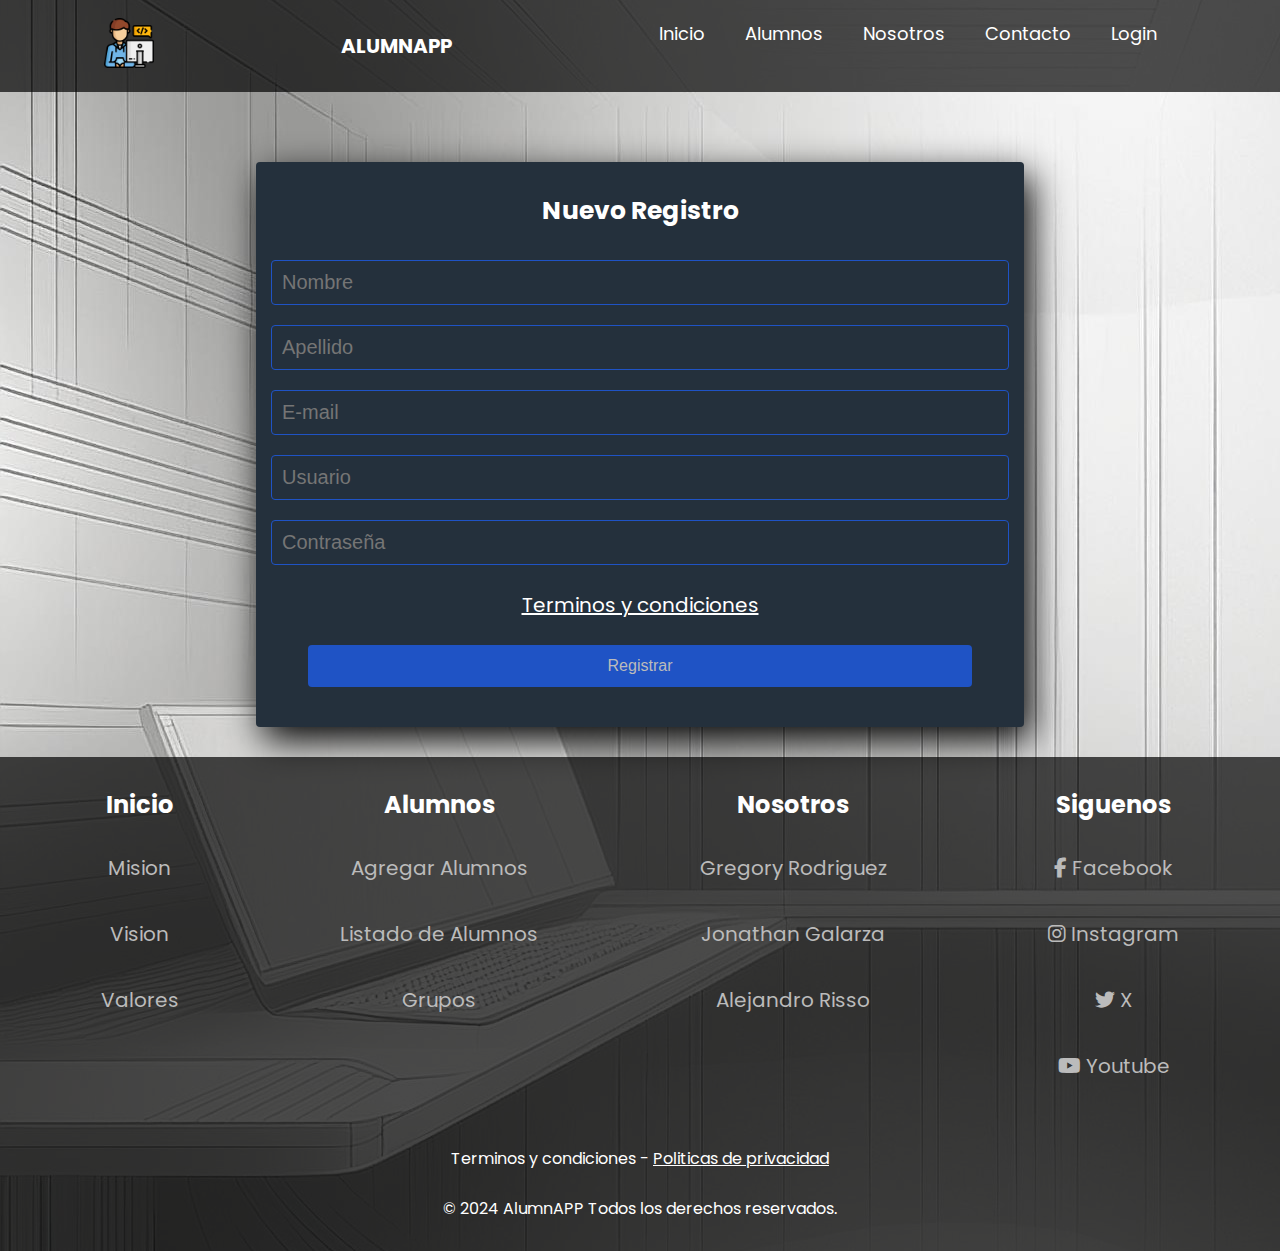
<file: pages/registro.html>
<!DOCTYPE html>
<html lang="es">
    <head>
        <meta charset="UTF-8">
        <meta name="viewport" content="width=device-width, initial-scale=1.0">
        <!--Se linkea el favicon-->
        <link rel="icon" href="/src/grupo1.png" type="image/x-icon"/>
        <!--Documentos de CSS Linkeado-->
        <link rel="stylesheet" href="/Design/style.css"/>
        <link rel="stylesheet" href="https://cdnjs.cloudflare.com/ajax/libs/font-awesome/6.5.2/css/all.min.css">
        <title>AlumnAPP</title>
    </head>
    <body>
        <div id="container">
            <header class="header">
                <div><img class="logor" src="/src/grupo1.png"></div>
                <div class="logo"><a href="/index.html">AlumnAPP</a></div>
                <nav class="navigation">
                    <ul>
                        <li><a href="#">Inicio</a>
                            <br>
                            <ul>
                                <li><a href="/index.html#Mision">Misión</a></li>
                                <li><a href="/index.html#Vision">Visión</a></li>
                                <li><a href="/index.html#Valores">Valores</a></li>
                            </ul>
                        </li>
                        <li><a href="#">Alumnos</a>
                            <br>
                            <ul>
                                <li><a href="/pages/alumnos.html">Agregar Alumnos</a></li>
                                <li><a href="#">Modificar Alumnos</a></li>
                                <li><a href="#">Eliminar Alumnos</a></li>
                            </ul>
                        </li>
                        <li><a href="/pages/nosotros.html">Nosotros</a></li>
                        <li><a href="/pages/contacto.html">Contacto</a></li>
                        <li><a href="#">Login</a>
                            <br>
                            <ul>
                                <li><a href="/pages/login.html">Iniciar Sesión</a></li>
                                <li><a href="/pages/registro.html">Registrarse</a></li>
                            </ul>
                        </li>
                    </ul>
                </nav>
            </header>
            <main id="main">
                <div class="form">
                    <form id="grupoForm">
                        <h2>Nuevo Registro</h2>
                        <input type="text" id="nombre" placeholder="Nombre" required>
                        <input type="text" id="apellido" placeholder="Apellido" required>
                        <input type="email" id="email" placeholder="E-mail" required>
                        <input type="text" id="user" placeholder="Usuario" required>
                        <input type="password" id="pasw" placeholder="Contraseña" required>
                        <p><a href="./politicas.html">Terminos y condiciones</a></p>
                        <button id="btEnviar" onclick="">Registrar</button>
                    </form>
                </div>
            </main>
            <footer id="footer">
                <div id="containerfoot">
                    <div id="footer-links">
                        <h4>Inicio</h4>
                        <ul>
                            <li><a href="/index.html#Mision">Mision</a></li>
                            <li><a href="/index.html#Vision">Vision</a></li>
                            <li><a href="/index.html#Valores">Valores</a></li>
                        </ul>
                    </div>
                    <div id="footer-links">
                        <h4>Alumnos</h4>
                        <ul>
                            <li><a href="/pages/alumnos.html">Agregar Alumnos</a></li>
                            <li><a href="/pages/listado.html#Alumnos">Listado de Alumnos</a></li>
                            <li><a href="/pages/listado.html#Grupos">Grupos</a></li>
                            <!--<li><a href="./pages/login.html">Login</a></li>-->
                        </ul>
                    </div>
                    <div id="footer-links">
                        <h4>Nosotros</h4>
                        <ul>
                            <li><a href="/pages/nosotros.html#Gregory">Gregory Rodriguez</a></li>
                            <li><a href="/pages/nosotros.html#Jonathan">Jonathan Galarza</a></li>
                            <li><a href="/pages/nosotros.html#Alejandro">Alejandro Risso</a></li>
                        </ul>
                    </div>
                    <div id="footer-links">
                        <h4>Siguenos</h4>
                        <ul>
                            <li><a href="#"><i class="fab fa-facebook-f"></i> Facebook</a></li>
                            <li><a href="#"><i class="fab fa-instagram"></i> Instagram</a></li>
                            <li><a href="#"><i class="fab fa-twitter"></i> X</a></li>
                            <li><a href="#"><i class="fab fa-youtube"></i> Youtube</a></li>
                        </ul>
                    </div>
                </div>
            </footer>
            <div class="marca">
                <p>Terminos y condiciones - <a href="/pages/politicas.html">Politicas de privacidad</a></p>
                <br>
                <p>© 2024 AlumnAPP Todos los derechos reservados.</p>
            </div>
        </div>
        <!--Documento de JavaScrip Linkeado-->
        <script src="/Func/index.js"></script>
    </body>
</html>
</file>
<file: Design/style.css>
@import url('https://fonts.googleapis.com/css2?family=Poppins:ital,wght@0,100;0,200;0,300;0,400;0,500;0,600;0,700;0,800;0,900;1,100;1,200;1,300;1,400;1,500;1,600;1,700;1,800;1,900&display=swap');


*,
*::before,
*::after {
    margin: 0;
    padding: 0;
    box-sizing: inherit;
}

body{
    font-family: 'Poppins', sans-serif;
    min-height: 100vh;
    box-sizing: border-box;
    
    background-image: url("/src/img-main.jpg");

    background-size:auto;
    }

@media (max-width: 480px){

    .quienes {

        padding: 25px;
    
        color: #000;

        margin: auto;
    
        font-size: 20px;
    
    }
    
    .nosotros{
        display: flex;
        flex-wrap: wrap;
        justify-content: center;
    
    }
    
    
    .box{
    
        text-align: center;
    
        font-size: 16px;
    
        padding: 10px;
    
        width: 100%;
    
        height: 100%;
    
    }
    
    .box img{
        width: 210px;
    
        height: 300px;
    
        margin: 0 100px;
    
        border-radius:50%;
    
        max-width: 100%;
    
        opacity: 0.9;
    
    }
    
    .box a {
    
    text-decoration: none;
    
    color: black;
    }
    
    .box img:hover {
        opacity: 1;
    }
    
    .box h3:hover{
        color: blue;
    }
    
    .box a:hover{
        color: blue;
    }
    
    
    .header{
        background-color: rgba(1,1, 1, 0.7);
        display: flex;
    }
    
    .logor{
        padding-left:50px;
        padding-top: 20px;
        grid-area: logor;
        width: 50px;
        cursor: pointer;
        padding-left: 20px;
    }
    
    .logo{
        padding-top: 20px;
        grid-area: logo;
        font-size: 15px;
        text-transform: uppercase;
        color: #ffffff;
        font-weight: 500;
        cursor: pointer;
    }
    
    .logo a{
        text-decoration: none;
        text-align: left;
        color: #fff;
    }

    
    .header{
        display:grid;
        grid-template-areas:
        "logor logo"
        "navigation navigation";
    }

    .navigation{
        padding: 20px;
        grid-area: navigation;
        margin:auto;
    }
    .navigation ul{
        list-style: none;
    }

    .header .navigation ul li{
        float: left;
        position: relative;
    }
    
    .header .navigation ul li a{
        font-size: 18px;
        color: #ffffff;
        text-decoration: none;
        padding: 5px;
    }
    
    .header .navigation ul li a:hover{
        background-color: #685ceb;
        font-weight: 400;
    }
    
    .header .navigation ul li ul{
        position: absolute;
        right: 0;
        width: 100%;
        background-color: rgba(1,1, 1, 0.7);
        display: none;
    
    }
    
    .header .navigation ul li ul li a{
        font-size: 15px;
        text-transform: capitalize;
    }
    
    .header .navigation ul li ul li ul{
        position: absolute;
        top: 0;
        width: 100%;
    }
    
    .header .navigation ul li:hover > ul {
        display:block;
    }
    
    #grupoForm{
            width: 80%;
            padding: 30px;
            background: #24303c;
            margin: auto;
            margin-top: 50px;
            border-radius: 4px;
            color: white;
            box-shadow: 7px 13px 37px #000;
        }
        
        #grupoForm h2{
            font-size: 20px;
            margin: auto;
            padding-bottom: 30px;
        }
        
        #grupoForm p{
            height: 50px;
            margin: auto;
            text-align: center;
            font-size: 20px;
            line-height: 40px;
        }
        
        #grupoForm a{
            color: white;
            text-decoration: underline;
        }
        
        #grupoForm a:hover{
            color: white;
            text-decoration: underline;
        }
        
        
        #bagregar, #crearGrupo, #btEnviar{
            width: 90%;
            align-content: center;
            padding: 12px;
            background: #1f53c5;
            border: none;
            margin: 10px auto;
            border-radius: 4px;
            color: #bbbbbb;;
            font-size: 16px;
            cursor: pointer;
            transition: all .2s ease;
        }
        
        #bagregar:hover{
            color: white;
            padding: 14px;
        }
        
        
        #crearGrupo:hover{
            color: white;
            padding: 14px;
        }
        
        #btEnviar:hover{
            color: white;
            padding: 14px;
        }
        
        #nombre, #apellido, #email, #consulta, #dni, #user, #pasw{
            width: 100%;
            color: #fff;
            background: #24303c;
            padding: 10px;
            border-radius: 4px;
            margin-bottom: 20px;
            border: 1px solid #1f53c5;
            font-size: 20px;
        }
        
        #container{
            display: flex;
            flex-flow: column;
            width: 100%;
        }
        
        #footer{
            width: 100%;
            background-color: rgba(1,1, 1, 0.7);
            margin: auto;
            text-decoration: none;
        }
        
        #containerfoot{
            text-align: center;
            padding: 20px;
            margin: auto;
        }
        
        
        #footer-links ul{
            margin: auto;
            list-style: none;
        }
        
        #footer-links ul li {
            font-size: 20px;
            padding: 10px;
            margin: auto;
        }
        
        #footer-links h4{
            padding: 10px;
            margin: auto;
            font-size: 20px;
            color: #fff;
            display: block;
        }
        
        #footer-links ul li a{
            margin: auto;
            padding: 30px;
            font-size: 20px;
            color: #bbbbbb ;
            text-decoration: none;
            transition: all .50s ease;
        }
        
        #footer-links ul li a:hover {
            padding-left: 20px;
            color: #fff;
        }
    
        .marca{
            width: 100%;
            padding: 30px;
            background-color: rgba(1,1, 1, 0.7);
            margin: auto;
            text-decoration: none;
            text-align: center;
        }
        
        .marca a{
            color: #fff;
        }
    
        .marca p{
            color: #fff;
        }
    
        #grupoForm{
            width: 60%;
            padding: 30px 15px;
            display: flex;
            flex-wrap: wrap;
        }
        
        #main{
            display: flex;
            flex-wrap: wrap;
            flex-flow: column;
            justify-content: center;
            padding-bottom: 30px;
            padding-top: 20px;
        }
        
        #aside{
            width: 100%;
            padding: 30px;
            margin: 30px;
        }
        
        #aside ul{
            list-style: none;
        }
    
        
        #seccion{
            text-align: justify;
            width: 80%;
            margin: 20px auto;
        }
        
        article{
            width: 100%;
            margin: 0 auto;
            padding-bottom: 20px;
        }
    
        article h2{
            margin: 30px auto;
        }
        
        
        #seccion p{
            text-align: justify;
            font-size: 20px;
            text-justify: inter-word;
        }
        
        
        #nav ul ul{
            display: none;
        }
        
        
        .politicas{
            text-align: justify;
            width: 100%;
            padding: 50px;
            margin: 10px auto;
        }
    
    }
/*Medida tablets*/
@media (min-width: 481px) and (max-width: 768px){

    .quienes {

        padding: 25px;
    
        color: gray;
    
        text-align: left;
    
        font-size: 20px;
    
        position: relative;
    
        left: 100px;
    
    }
    
    .nosotros{
        display: flex;
        flex-wrap: wrap;
        justify-content: center;
    
    }
    
    
    .box{
    
        text-align: center;
    
        font-size: 16px;
    
        padding: 10px;
    
        width: 100%;
    
        height: 100%;
    
    }
    
    .box img{
        width: 210px;
    
        height: 300px;
    
        margin: 0 100px;
    
        border-radius:50%;
    
        max-width: 100%;
    
        opacity: 0.9;
    
    }
    
    .box a {
    
    text-decoration: none;
    
    color: black;
    }
    
    .box img:hover {
        opacity: 1;
    }
    
    .box h3:hover{
        color: blue;
    }
    
    .box a:hover{
        color: blue;
    }
    .header{
        background-color: rgba(1,1, 1, 0.7);
        display: flex;
    }
    
    .logor{
        padding-left:50px;
        padding-top: 20px;
        grid-area: logor;
        width: 50px;
        cursor: pointer;
        padding-left: 20px;
    }
    
    .logo{
        padding-top: 20px;
        grid-area: logo;
        font-size: 15px;
        text-transform: uppercase;
        color: #ffffff;
        font-weight: 500;
        cursor: pointer;
    }
    
    .logo a{
        text-decoration: none;
        text-align: left;
        color: #fff;
    }

    .navigation{
        padding: 20px;
        grid-area: navigation;
        margin:auto;
    }
    .navigation ul{
        list-style: none;
    }

    .header{
        display:grid;
        grid-template-areas:
        "logor logo"
        "navigation navigation";
    }

        .header .navigation ul li{
            float: left;
            position: relative;
        }
        
        .header .navigation ul li a{
            font-size: 18px;
            color: #ffffff;
            text-decoration: none;
            padding: 5px;
        }
        
        .header .navigation ul li a:hover{
            background-color: #685ceb;
            font-weight: 400;
        }
        
        .header .navigation ul li ul{
            position: absolute;
            right: 0;
            width: 100%;
            background-color: rgba(1,1, 1, 0.7);
            display: none;
        
        }
        
        .header .navigation ul li ul li a{
            font-size: 15px;
            text-transform: capitalize;
        }
        
        .header .navigation ul li ul li ul{
            position: absolute;
            top: 0;
            width: 100%;
        }
        
        .header .navigation ul li:hover > ul {
            display:block;
        }
        

    #grupoForm{
            width: 80%;
            padding: 30px;
            background: #24303c;
            margin: auto;
            margin-top: 50px;
            border-radius: 4px;
            color: white;
            box-shadow: 7px 13px 37px #000;
        }
        
        #grupoForm h2{
            font-size: 20px;
            margin: auto;
            padding-bottom: 30px;
        }
        
        #grupoForm p{
            height: 50px;
            margin: auto;
            text-align: center;
            font-size: 20px;
            line-height: 40px;
        }
        
        #grupoForm a{
            color: white;
            text-decoration: underline;
        }
        
        #grupoForm a:hover{
            color: white;
            text-decoration: underline;
        }
        
        
        #bagregar, #crearGrupo, #btEnviar{
            width: 90%;
            align-content: center;
            padding: 12px;
            background: #1f53c5;
            border: none;
            margin: 10px auto;
            border-radius: 4px;
            color: #bbbbbb;;
            font-size: 16px;
            cursor: pointer;
            transition: all .2s ease;
        }
        
        #bagregar:hover{
            color: white;
            padding: 14px;
        }
        
        
        #crearGrupo:hover{
            color: white;
            padding: 14px;
        }
        
        #btEnviar:hover{
            color: white;
            padding: 14px;
        }
        
        #nombre, #apellido, #email, #consulta, #dni, #user, #pasw{
            width: 100%;
            color: #fff;
            background: #24303c;
            padding: 10px;
            border-radius: 4px;
            margin-bottom: 20px;
            border: 1px solid #1f53c5;
            font-size: 20px;
        }
        
        #container{
            display: flex;
            flex-flow: column;
            width: 100%;
        }
        
        #footer{
            width: 100%;
            background-color: rgba(1,1, 1, 0.7);
            margin: auto;
            text-decoration: none;
        }
        
        #containerfoot{
            text-align: center;
            padding: 20px;
            margin: auto;
        }
        
        
        #footer-links ul{
            margin: auto;
            list-style: none;
        }
        
        #footer-links ul li {
            font-size: 20px;
            padding: 10px;
            margin: auto;
        }
        
        #footer-links h4{
            padding: 10px;
            margin: auto;
            font-size: 20px;
            color: #fff;
            display: block;
        }
        
        #footer-links ul li a{
            margin: auto;
            padding: 30px;
            font-size: 20px;
            color: #bbbbbb ;
            text-decoration: none;
            transition: all .50s ease;
        }
        
        #footer-links ul li a:hover {
            padding-left: 20px;
            color: #fff;
        }
    
        .marca{
            width: 100%;
            padding: 30px;
            background-color: rgba(1,1, 1, 0.7);
            margin: auto;
            text-decoration: none;
            text-align: center;
        }
        
        .marca a{
            color: #fff;
        }
    
        .marca p{
            color: #fff;
        }
    
        #grupoForm{
            width: 60%;
            padding: 30px 15px;
            display: flex;
            flex-wrap: wrap;
        }
        
        #main{
            display: flex;
            flex-wrap: wrap;
            flex-flow: column;
            justify-content: center;
            padding-bottom: 30px;
            padding-top: 20px;
        }
        
        #aside{
            width: 100%;
            padding: 30px;
            margin: 30px;
        }
        
        #aside ul{
            list-style: none;
        }
    
        
        #seccion{
            text-align: justify;
            width: 80%;
            margin: 20px auto;
        }
        
        article{
            width: 100%;
            margin: 0 auto;
            padding-bottom: 20px;
        }
    
        article h2{
            margin: 30px auto;
        }
        
        
        #seccion p{
            text-align: justify;
            font-size: 20px;
            text-justify: inter-word;
        }
        
        
        #nav ul ul{
            display: none;
        }
        
        
        .politicas{
            text-align: justify;
            width: 100%;
            padding: 50px;
            margin: 10px auto;
        }
    
    }

/*Medida laptop*/
@media (min-width: 769px) and (max-width: 1200px){
    .quienes {

        padding: 25px;
    
        color: gray;
    
        text-align: left;
    
        font-size: 20px;
    
        position: relative;
    
        left: 100px;
    
    }
    
    
    
    
    .nosotros{
        display: flex;
        flex-wrap: wrap;
        justify-content: center;
    
    }
    
    
    
    
    .box{
    
        text-align: center;
    
        font-size: 16px;
    
        padding: 10px;
    
        width: 100%;
    
        height: 100%;
    
    }
    
    
    
    
    .box img{
        width: 210px;
    
        height: 300px;
    
        margin: 0 100px;
    
        border-radius:50%;
    
        max-width: 100%;
    
        opacity: 0.9;
    
    }
    
    
    
    
    .box a {
    
    text-decoration: none;
    
    color: black;
    }
    
    
    
    
    .box img:hover {
        opacity: 1;
    }
    
    
    
    
    .box h3:hover{
        color: blue;
    }
    
    
    
    
    .box a:hover{
        color: blue;
    }
    
    
    .header{
        position:static;
        top:0;
        left: 0;
        right: 0;
        background-color: rgba(1,1, 1, 0.7);
        padding: 0px 10px;
        display: flex;
        align-items: center;
        justify-content:space-around;
        z-index: 1000;
    }
    
    .logor{
        width: 50px;
        cursor: pointer;
        padding-left: px;
    }
    
    .logo{
        font-size: 20px;
        text-transform: uppercase;
        color: #ffffff;
        font-weight: 700;
        cursor: pointer;
    }
    
    .logo a{
        text-decoration: none;
        text-align: left;
        color: #fff;
    }
    
    .navigation ul{
        list-style: none;
    }
    
    .header .navigation ul li{
        float: left;
        position: relative;
    }
    
    .header .navigation ul li a{
        font-size: 18px;
        color: #ffffff;
        text-decoration: none;
        padding: 20px;
        display: block;
    }
    
    .header .navigation ul li a:hover{
        background-color: #685ceb;
        font-weight: 600;
    }
    
    .header .navigation ul li ul{
        position: absolute;
        right: 0;
        width: 300px;
        background-color: rgba(1,1, 1, 0.7);
        display: none;
    
    }
    
    .header .navigation ul li ul li a{
        font-size: 15px;
        text-transform: capitalize;
    }
    
    .header .navigation ul li ul li ul{
        position: absolute;
        top: 0;
        right: 300px;
    }
    
    .header .navigation ul li ul li{
        width: 100%;
    }
    
    .header .navigation ul li:hover > ul {
        display: initial;
    }
    
    #toggle,
    .header label{
        display: none;
        cursor: pointer;
    }
    
    .menu{
        width: 45px;
        height: 35px;
    }
    
        
        
        #grupoForm{
            width: 80%;
            padding: 30px;
            background: #24303c;
            margin: auto;
            margin-top: 50px;
            border-radius: 4px;
            color: white;
            box-shadow: 7px 13px 37px #000;
        }
        
        #grupoForm h2{
            font-size: 20px;
            margin: auto;
            padding-bottom: 30px;
        }
        
        #grupoForm p{
            height: 50px;
            margin: auto;
            text-align: center;
            font-size: 20px;
            line-height: 40px;
        }
        
        #grupoForm a{
            color: white;
            text-decoration: underline;
        }
        
        #grupoForm a:hover{
            color: white;
            text-decoration: underline;
        }
        
        
        #bagregar, #crearGrupo, #btEnviar{
            width: 90%;
            align-content: center;
            padding: 12px;
            background: #1f53c5;
            border: none;
            margin: 10px auto;
            border-radius: 4px;
            color: #bbbbbb;
            font-size: 16px;
            cursor: pointer;
            transition: all .2s ease;
        }
        
        #bagregar:hover{
            color: white;
            padding: 14px;
        }
        
        
        #crearGrupo:hover{
            color: white;
            padding: 14px;
        }
        
        #btEnviar:hover{
            color: white;
            padding: 14px;
        }
        
        #nombre, #apellido, #email, #consulta, #dni, #user, #pasw{
            width: 100%;
            color: #fff;
            background: #24303c;
            padding: 10px;
            border-radius: 4px;
            margin-bottom: 20px;
            border: 1px solid #1f53c5;
            font-size: 20px;
        }
        
        #container{
            display: flex;
            flex-flow: column;
            width: 100%;
        }
        
        #footer{
            width: 100%;
            background-color: rgba(1,1, 1, 0.7);
            margin: auto;
            text-decoration: none;
        }
        
        #containerfoot{
            text-align: center;
            padding: 20px;
            margin: auto;
        }
        
        
        #footer-links ul{
            margin: auto;
            list-style: none;
        }
        
        #footer-links ul li {
            font-size: 20px;
            padding: 10px;
            margin: auto;
        }
        
        #footer-links h4{
            padding: 10px;
            margin: auto;
            font-size: 20px;
            color: #fff;
            display: block;
        }
        
        #footer-links ul li a{
            margin: auto;
            padding: 30px;
            font-size: 20px;
            color: #bbbbbb ;
            text-decoration: none;
            transition: all .50s ease;
        }
        
        #footer-links ul li a:hover {
            padding-left: 20px;
            color: #fff;
        }
    
        .marca{
            width: 100%;
            padding: 30px;
            background-color: rgba(1,1, 1, 0.7);
            margin: auto;
            text-decoration: none;
            text-align: center;
        }
        
        .marca a{
            color: #fff;
        }
    
        .marca p{
            color: #fff;
        }
    
        #grupoForm{
            width: 60%;
            padding: 30px 15px;
            display: flex;
            flex-wrap: wrap;
        }
        
        #main{
            display: flex;
            flex-wrap: wrap;
            flex-flow: column;
            justify-content: center;
            padding-bottom: 30px;
            padding-top: 20px;
        }
        
        #aside{
            width: 100%;
            padding: 30px;
            margin: 30px;
        }
        
        #aside ul{
            list-style: none;
        }
    
        
        #seccion{
            text-align: justify;
            width: 80%;
            margin: 20px auto;
        }
        
        article{
            width: 100%;
            margin: 0 auto;
            padding-bottom: 20px;
        }
    
        article h2{
            margin: 30px auto;
        }
        
        
        #seccion p{
            text-align: justify;
            font-size: 20px;
            text-justify: inter-word;
        }
        
        
        #nav ul ul{
            display: none;
        }
        
        
        .politicas{
            text-align: justify;
            width: 100%;
            padding: 50px;
            margin: 10px auto;
        }
    
    }

/*PC + TV*/
@media (min-width: 1200px){

.quienes {

    padding: 25px;

    color: gray;

    text-align: left;

    font-size: 30px;

    position: relative;

    left: 100px;

}




.nosotros{
    display: flex;
    flex-wrap: wrap;
    flex-flow: row;

    justify-content: center;

}




.box{

    text-align: center;

    font-size: 16px;

    padding: 10px;

    width: 100%;

    height: 100%;

}




.box img{
    width: 210px;

    height: 300px;

    margin: 0 100px;

    border-radius:50%;

    max-width: 100%;

    opacity: 0.9;

}




.box a {

text-decoration: none;

color: black;
}




.box img:hover {
    opacity: 1;
}




.box h3:hover{
    color: blue;
}




.box a:hover{
    color: blue;
}

.header{
    position:static;
    top:0;
    left: 0;
    right: 0;
    background-color: rgba(1,1, 1, 0.7);
    padding: 0px 10px;
    display: flex;
    align-items: center;
    justify-content:space-around;
    z-index: 1000;
}

.logor{
    width: 50px;
    cursor: pointer;
    padding-left: px;
}

.logo{
    font-size: 20px;
    text-transform: uppercase;
    color: #ffffff;
    font-weight: 700;
    cursor: pointer;
}

.logo a{
    text-decoration: none;
    text-align: left;
    color: #fff;
}

.navigation ul{
    list-style: none;
}

.header .navigation ul li{
    float: left;
    position: relative;
}

.header .navigation ul li a{
    font-size: 18px;
    color: #ffffff;
    text-decoration: none;
    padding: 20px;
    display: block;
}

.header .navigation ul li a:hover{
    background-color: #685ceb;
    font-weight: 600;
}

.header .navigation ul li ul{
    position: absolute;
    right: 0;
    width: 300px;
    background-color: rgba(1,1, 1, 0.7);
    display: none;

}

.header .navigation ul li ul li a{
    font-size: 15px;
    text-transform: capitalize;
}

.header .navigation ul li ul li ul{
    position: absolute;
    top: 0;
    right: 300px;
}

.header .navigation ul li ul li{
    width: 100%;
}

.header .navigation ul li:hover > ul {
    display: initial;
}

#toggle,
.header label{
    display: none;
    cursor: pointer;
}

.menu{
    width: 45px;
    height: 35px;
}

    
    
    #grupoForm{
        width: 80%;
        padding: 30px;
        background: #24303c;
        margin: auto;
        margin-top: 50px;
        border-radius: 4px;
        color: white;
        box-shadow: 7px 13px 37px #000;
    }
    
    #grupoForm h2{
        font-size: 25px;
        margin: auto;
        padding-bottom: 30px;
    }
    
    #grupoForm p{
        height: 50px;
        margin: auto;
        text-align: center;
        font-size: 20px;
        line-height: 40px;
    }
    
    #grupoForm a{
        color: white;
        text-decoration: underline;
    }
    
    #grupoForm a:hover{
        color: white;
        text-decoration: underline;
    }
    
    
    #bagregar, #crearGrupo, #btEnviar{
        width: 90%;
        align-content: center;
        padding: 12px;
        background: #1f53c5;
        border: none;
        margin: 10px auto;
        border-radius: 4px;
        color: #bbbbbb;;
        font-size: 16px;
        cursor: pointer;
        transition: all .2s ease;
    }
    
    #bagregar:hover{
        color: white;
        padding: 14px;
    }
    
    
    #crearGrupo:hover{
        color: white;
        padding: 14px;
    }
    
    #btEnviar:hover{
        color: white;
        padding: 14px;
    }
    
    #nombre, #apellido, #email, #consulta, #dni, #user, #pasw{
        width: 100%;
        color: #fff;
        background: #24303c;
        padding: 10px;
        border-radius: 4px;
        margin-bottom: 20px;
        border: 1px solid #1f53c5;
        font-size: 20px;
    }
    
    #container{
        display: flex;
        flex-flow: column;
        width: 100%;
    }
    
    #footer{
        width: 100%;
        background-color: rgba(1,1, 1, 0.7);
        margin: auto;
        text-decoration: none;
    }
    
    #containerfoot{
        display: flex;
        justify-content: space-around;
        text-align: center;
        padding: 20px;
        margin: auto;
    }
    
    
    #footer-links ul{
        margin: auto;
        list-style: none;
    }
    
    #footer-links ul li {
        font-size: 30px;
        padding: 10px;
        margin: auto;
    }
    
    #footer-links h4{
        padding: 10px;
        margin: auto;
        font-size: 24px;
        color: #fff;
        display: block;
    }
    
    #footer-links ul li a{
        margin: auto;
        padding: 30px;
        font-size: 20px;
        color: #bbbbbb ;
        text-decoration: none;
        transition: all .50s ease;
    }
    
    #footer-links ul li a:hover {
        padding-left: 20px;
        color: #fff;
    }

    .marca{
        width: 100%;
        padding: 30px;
        background-color: rgba(1,1, 1, 0.7);
        margin: auto;
        text-decoration: none;
        text-align: center;
    }
    
    .marca a{
        color: #fff;
    }

    .marca p{
        color: #fff;
    }

    #grupoForm{
        width: 60%;
        padding: 30px 15px;
        display: flex;
        flex-wrap: wrap;
    }
    
    #main{
        display: flex;
        flex-wrap: wrap;
        flex-flow: column;
        justify-content: center;
        padding-bottom: 30px;
        padding-top: 20px;
    }
    
    #aside{
        width: 100%;
        padding: 30px;
        margin: 30px;
    }
    
    #aside ul{
        list-style: none;
    }

    
    #seccion{
        text-align: justify;
        width: 80%;
        margin: 20px auto;
    }
    
    article{
        width: 100%;
        margin: 0 auto;
        padding-bottom: 20px;
    }

    article h2{
        margin: 30px auto;
    }
    
    
    #seccion p{
        text-align: justify;
        font-size: 30px;
        text-justify: inter-word;
    }
    
    
    #nav ul ul{
        display: none;
    }
    
    
    .politicas{
        text-align: justify;
        width: 100%;
        padding: 50px;
        margin: 10px auto;
    }

}
</file>
